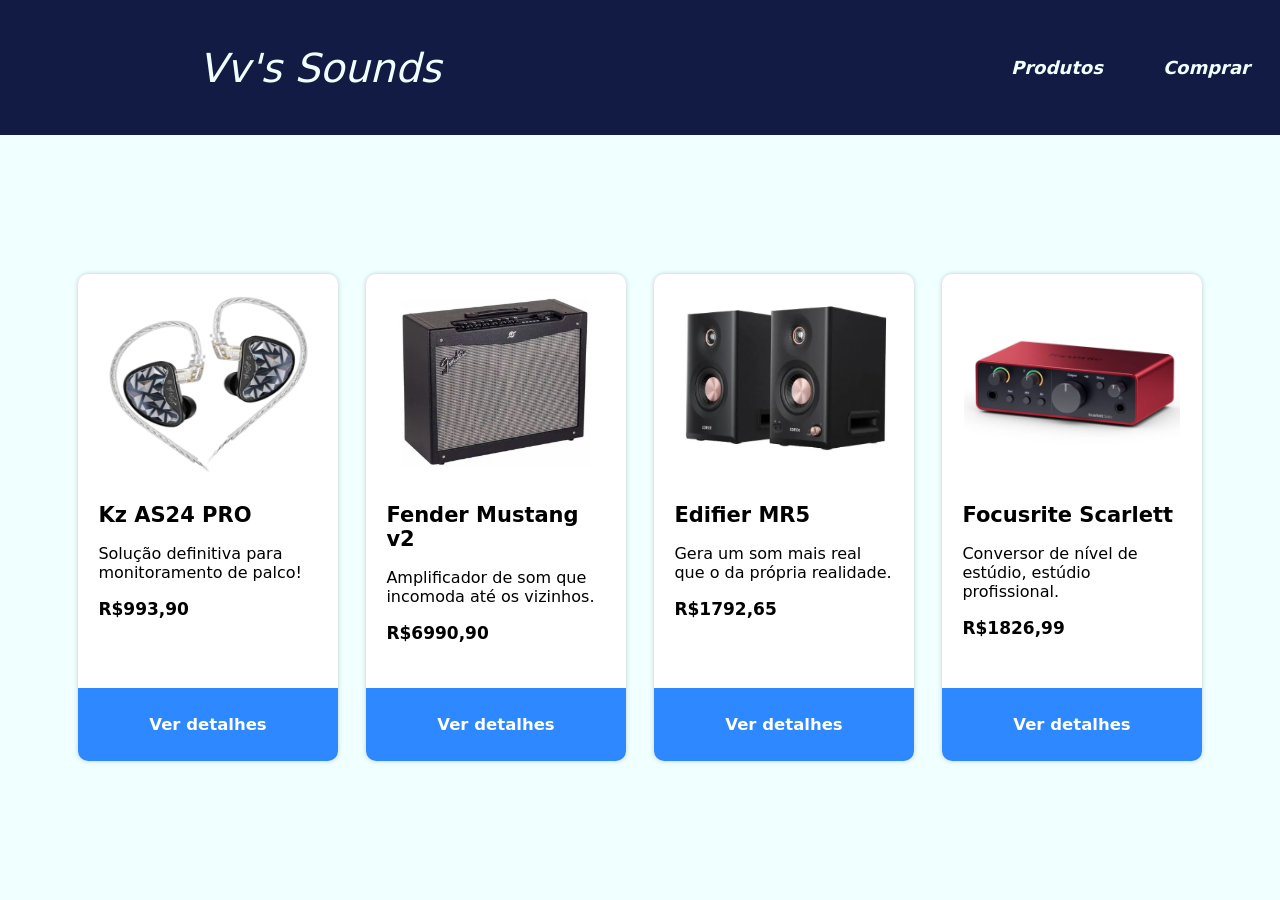
<file: index.html>
<!DOCTYPE html>
<html lang="pt-br">
<head>
    <meta charset="UTF-8">
    <meta name="viewport" content="width=device-width, initial-scale=1.0">

    <link rel="stylesheet" href="src/css/index_style/style.css">

    <title>Vv's Sounds</title>
</head>
<body>

    <header class="header">
        <h1 class="name_store">Vv's Sounds</h1>
        <nav class="menu">
            <a href="index.html" class="menu_link">Produtos</a>
            <a href="src/pages/form/form.html" class="menu_link">Comprar</a>
        </nav>
    </header>
    
    <main class="main">
        <section class="products">
            <div class="card_product">
                <img src="src/images/fone_kz.png" alt="imagem do fone kz as24 pro" class="image_product">

                <div class="about_product">
                    <h2 class="title">Kz AS24 PRO</h2>
                    <p class="description">Solução definitiva para monitoramento de palco!</p>
                    <p class="price">R$993,90</p>
                </div>

                <a href="src/pages/details/phone_details.html " class="details_product">Ver detalhes</a>
            </div>

            <div class="card_product">
                <img src="src/images/amp_fender.png" alt="amplificador fender mustang v2" class="image_product">

                <div class="about_product">
                    <h2 class="title">Fender Mustang v2</h2>
                    <p class="description">Amplificador de som que incomoda até os vizinhos.</p>
                    <p class="price">R$6990,90</p>
                </div>

                <a href="src/pages/details/amp_details.html" class="details_product">Ver detalhes</a>
            </div>

            <div class="card_product">
                <img src="src/images/caixa_som.png" alt="Caixa de som edfier mr5" class="image_product">

                <div class="about_product">
                    <h2 class="title">Edifier MR5</h2>
                    <p class="description">Gera um som mais real que o da própria realidade.</p>
                    <p class="price">R$1792,65</p>
                </div>

                <a href="src/pages/details/sound_box.html" class="details_product">Ver detalhes</a>
            </div>

            <div class="card_product">
                <img src="src/images/interface.png" alt="Interface de áudio Focusrite Scarlett" class="image_product">

                <div class="about_product">
                    <h2 class="title">Focusrite Scarlett</h2>
                    <p class="description">Conversor de nível de estúdio, estúdio profissional.</p>
                    <p class="price">R$1826,99</p>
                </div>

                <a href="src/pages/details/interface_details.html" class="details_product">Ver detalhes</a>
            </div>
        </section>
    </main>
</body>
</html>
</file>
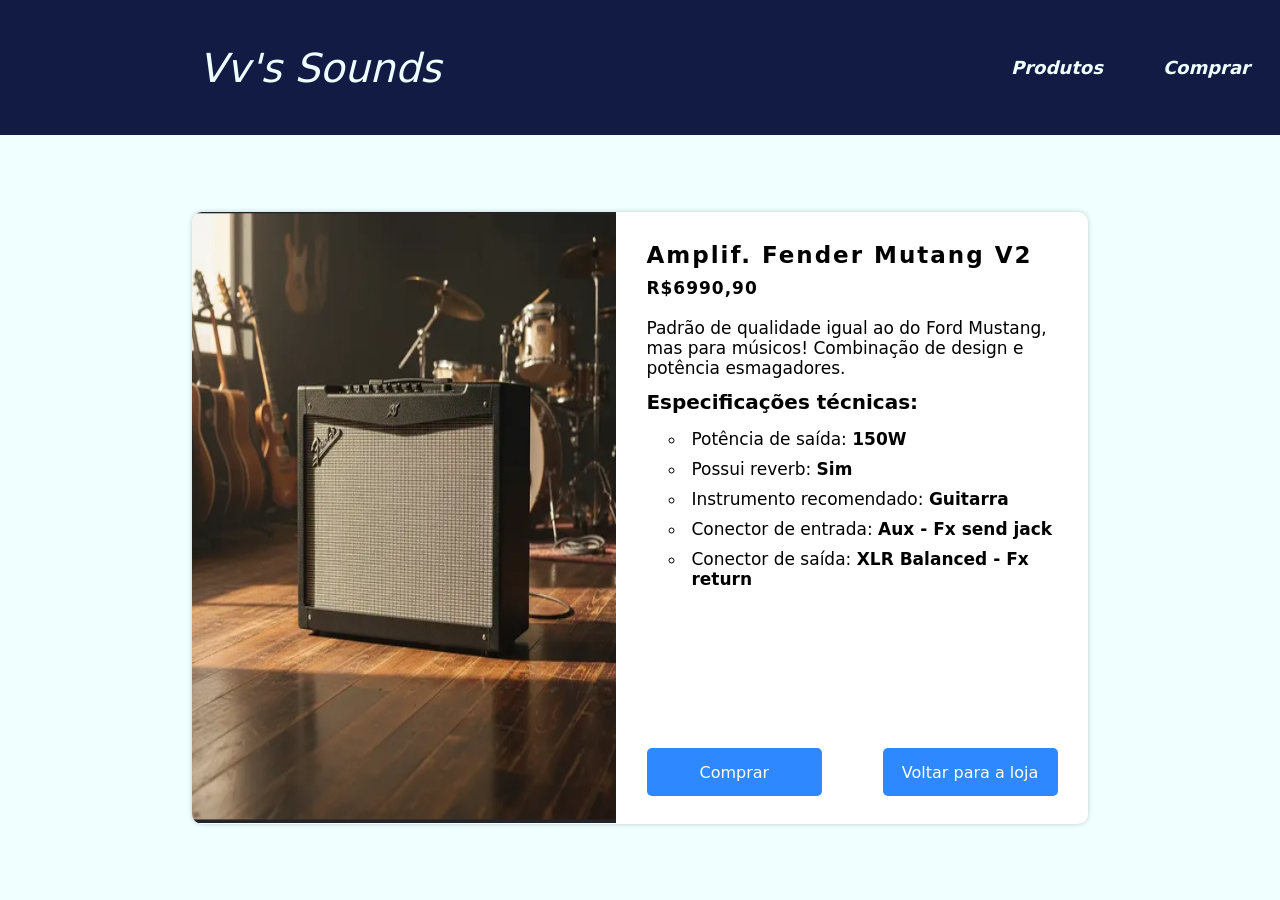
<file: src/pages/details/amp_details.html>
<!DOCTYPE html>
<html lang="pt-br">
<head>
    <meta charset="UTF-8">
    <meta name="viewport" content="width=device-width, initial-scale=1.0">

    <link rel="stylesheet" href="../../css/details_style/style.css">

    <title>Details</title>
</head>
<body>
    <header class="header">
        <h1 class="name_store">Vv's Sounds</h1>
        <nav class="menu">
            <a href="../../../index.html" class="menu_link">Produtos</a>
            <a href="../form/form.html" class="menu_link">Comprar</a>
        </nav>
    </header>
    
    <main class="main">

        <section class="detail_product">

            <img src="../../images/amp_fender_2.png" alt="imagem_" class="product_image">

            <div class="about_product">
                <h2 class="title_product">Amplif. Fender Mutang V2</h2>

                <p class="price_product">R$6990,90</p>

                <p class="description_product">Padrão de qualidade igual ao do Ford Mustang, mas para músicos! Combinação de design e potência esmagadores.</p>

                <ul class="spec_list">
                    <h3 class="spec_title"> Especificações técnicas: </h3>
                    <li class="spec_item">Potência de saída: <strong>150W</strong></li>
                    <li class="spec_item">Possui reverb: <strong>Sim</strong></li>
                    <li class="spec_item">Instrumento recomendado: <strong>Guitarra</strong></li>
                    <li class="spec_item">Conector de entrada: <strong>Aux - Fx send jack</strong></li>
                    <li class="spec_item">Conector de saída: <strong>XLR Balanced - Fx return</strong></li>
                </ul>
            </div>

            <div class="buttons">
                <a href="../form/form.html" class="link buy">Comprar</a>
                <a href="../../../index.html" class="link home">Voltar para a loja</a>
            </div>

        </section>
    </main>
</body>
</html>
</file>
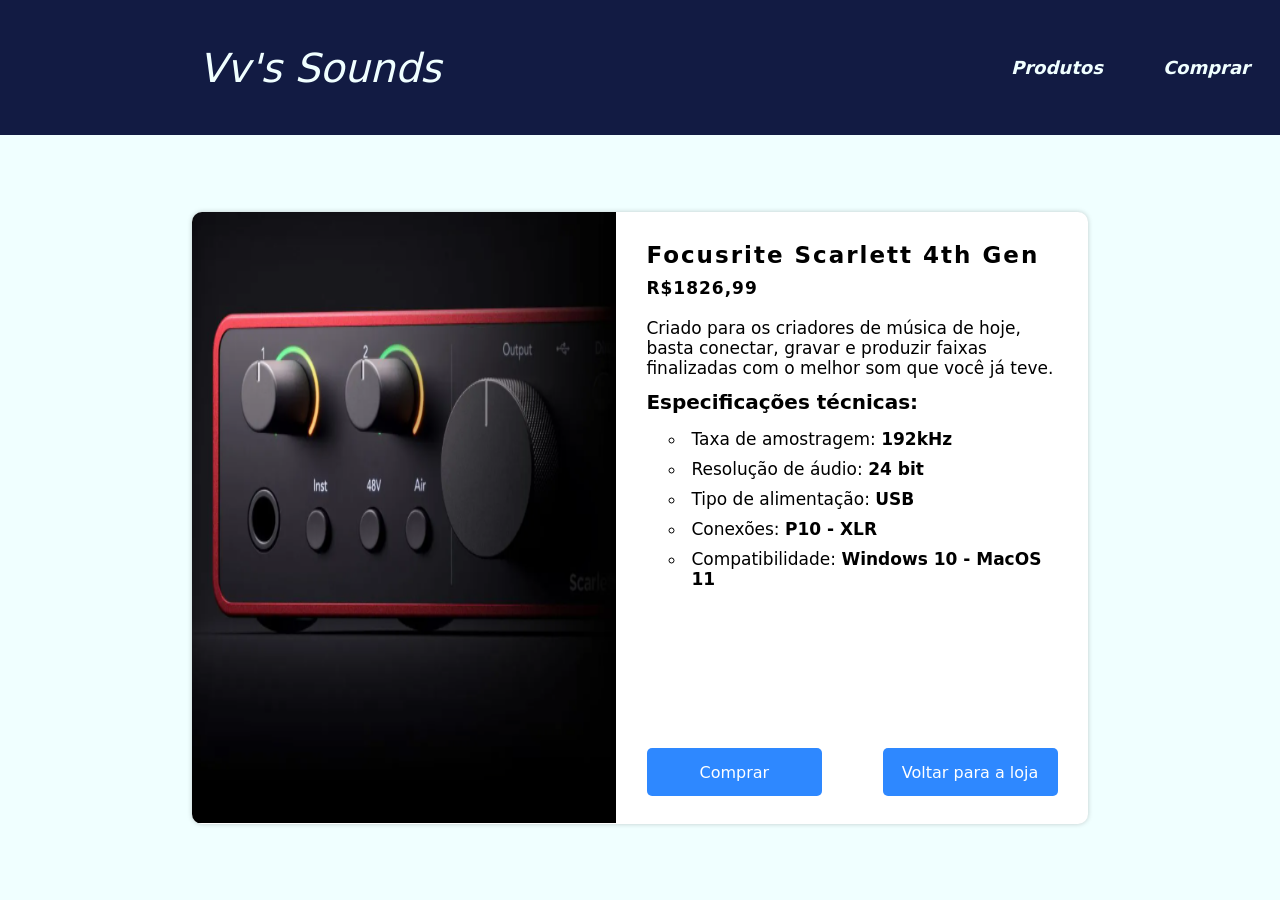
<file: src/pages/details/interface_details.html>
<!DOCTYPE html>
<html lang="pt-br">
<head>
    <meta charset="UTF-8">
    <meta name="viewport" content="width=device-width, initial-scale=1.0">

    <link rel="stylesheet" href="../../css/details_style/style.css">

    <title>Details</title>
</head>
<body>
    <header class="header">
        <h1 class="name_store">Vv's Sounds</h1>
        <nav class="menu">
            <a href="../../../index.html" class="menu_link">Produtos</a>
            <a href="../form/form.html" class="menu_link">Comprar</a>
        </nav>
    </header>
    
    <main class="main">

        <section class="detail_product">

            <img src="../../images/interface_2.png" alt="imagem_" class="product_image">

            <div class="about_product">
                <h2 class="title_product">Focusrite Scarlett 4th Gen</h2>

                <p class="price_product">R$1826,99</p>

                <p class="description_product">Criado para os criadores de música de hoje, basta conectar, gravar e produzir faixas finalizadas com o melhor som que você já teve.</p>

                <ul class="spec_list">
                    <h3 class="spec_title"> Especificações técnicas: </h3>
                    <li class="spec_item">Taxa de amostragem: <strong>192kHz</strong></li>
                    <li class="spec_item">Resolução de áudio: <strong>24 bit</strong></li>
                    <li class="spec_item">Tipo de alimentação: <strong>USB</strong></li>
                    <li class="spec_item">Conexões: <strong>P10 - XLR</strong></li>
                    <li class="spec_item">Compatibilidade: <strong>Windows 10 - MacOS 11</strong></li>
                </ul>
            </div>

            <div class="buttons">
                <a href="../form/form.html" class="link buy">Comprar</a>
                <a href="../../../index.html" class="link home">Voltar para a loja</a>
            </div>

        </section>
    </main>
</body>
</html>
</file>
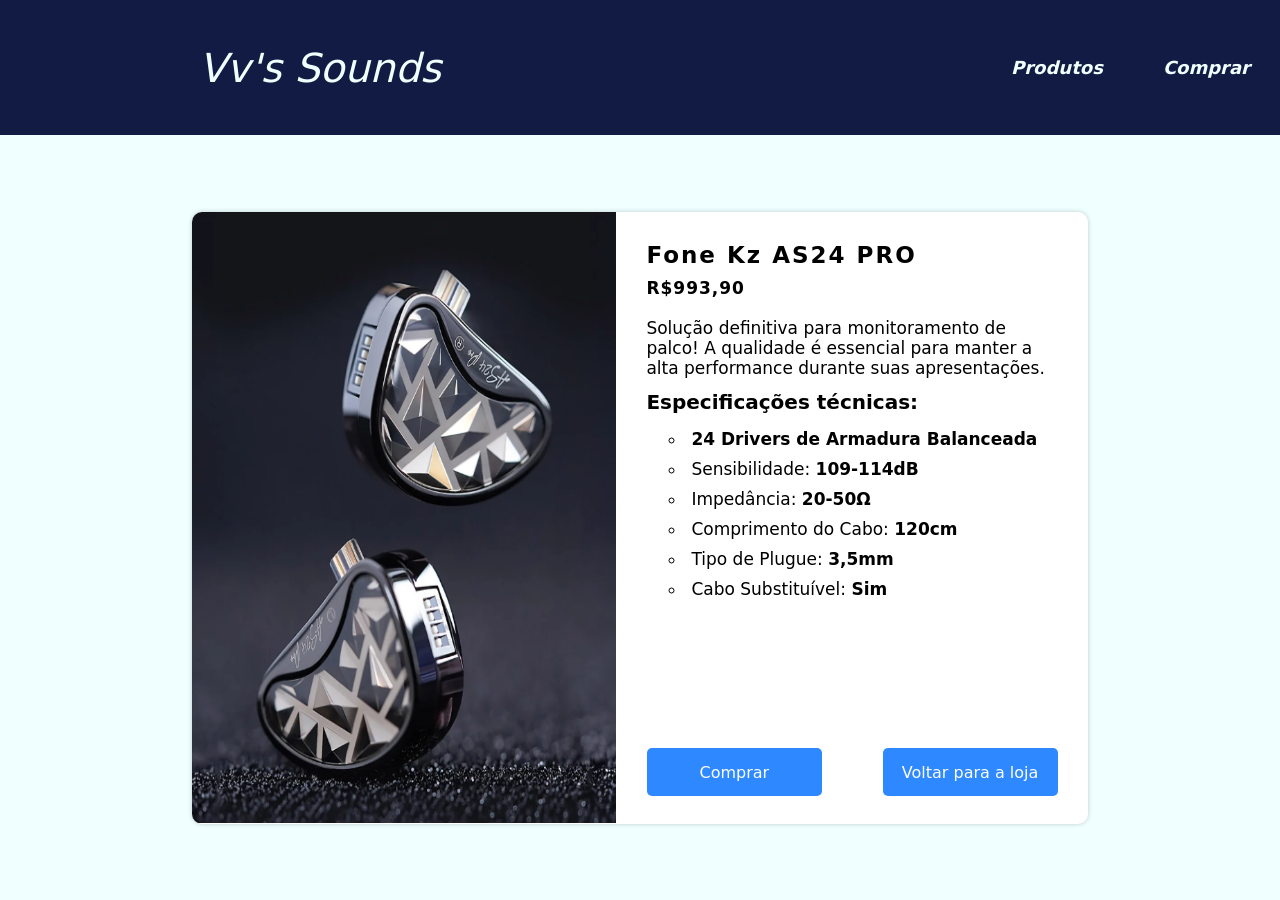
<file: src/pages/details/phone_details.html>
<!DOCTYPE html>
<html lang="pt-br">
<head>
    <meta charset="UTF-8">
    <meta name="viewport" content="width=device-width, initial-scale=1.0">

    <link rel="stylesheet" href="../../css/details_style/style.css">

    <title>Details</title>
</head>
<body>
    <header class="header">
        <h1 class="name_store">Vv's Sounds</h1>
        <nav class="menu">
            <a href="../../../index.html" class="menu_link">Produtos</a>
            <a href="../form/form.html" class="menu_link">Comprar</a>
        </nav>
    </header>
    
    <main class="main">

        <section class="detail_product">

            <img src="../../images/fone_kz_2.png" alt="imagem_" class="product_image">

            <div class="about_product">
                <h2 class="title_product">Fone Kz AS24 PRO</h2>

                <p class="price_product">R$993,90</p>

                <p class="description_product">Solução definitiva para monitoramento de palco! A qualidade é essencial para manter a alta performance durante suas apresentações.</p>

                <ul class="spec_list">
                    <h3 class="spec_title"> Especificações técnicas: </h3>
                    <li class="spec_item"> <strong>24 Drivers de Armadura Balanceada</strong> </li>
                    <li class="spec_item">Sensibilidade: <strong>109-114dB</strong></li>
                    <li class="spec_item">Impedância: <strong>20-50Ω</strong></li>
                    <li class="spec_item">Comprimento do Cabo: <strong>120cm</strong></li>
                    <li class="spec_item">Tipo de Plugue: <strong>3,5mm</strong></li>
                    <li class="spec_item">Cabo Substituível: <strong>Sim</strong></li>
                </ul>
            </div>

            <div class="buttons">
                <a href="../form/form.html" class="link buy">Comprar</a>
                <a href="../../../index.html" class="link home">Voltar para a loja</a>
            </div>

        </section>
    </main>
</body>
</html>
</file>
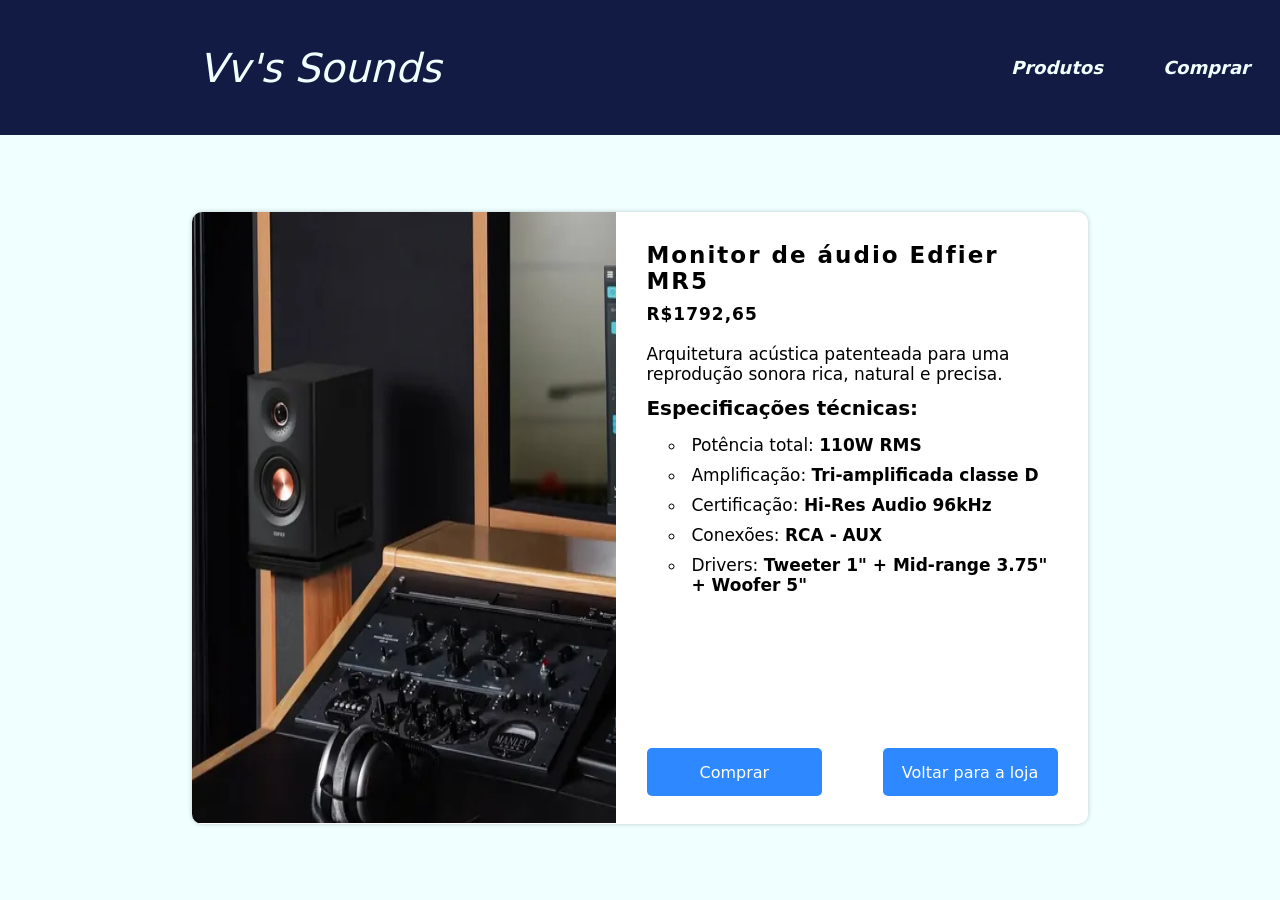
<file: src/pages/details/sound_box.html>
<!DOCTYPE html>
<html lang="pt-br">
<head>
    <meta charset="UTF-8">
    <meta name="viewport" content="width=device-width, initial-scale=1.0">

    <link rel="stylesheet" href="../../css/details_style/style.css">

    <title>Details</title>
</head>
<body>
    <header class="header">
        <h1 class="name_store">Vv's Sounds</h1>
        <nav class="menu">
            <a href="../../../index.html" class="menu_link">Produtos</a>
            <a href="../form/form.html" class="menu_link">Comprar</a>
        </nav>
    </header>
    
    <main class="main">

        <section class="detail_product">

            <img src="../../images/caixa_som_2.png" alt="imagem_" class="product_image">

            <div class="about_product">
                <h2 class="title_product">Monitor de áudio Edfier MR5</h2>

                <p class="price_product">R$1792,65</p>

                <p class="description_product">Arquitetura acústica patenteada para uma reprodução sonora rica, natural e precisa.</p>

                <ul class="spec_list">
                    <h3 class="spec_title"> Especificações técnicas: </h3>
                    <li class="spec_item">Potência total: <strong>110W RMS</strong></li>
                    <li class="spec_item">Amplificação: <strong>Tri-amplificada classe D</strong></li>
                    <li class="spec_item">Certificação: <strong>Hi-Res Audio 96kHz</strong></li>
                    <li class="spec_item">Conexões: <strong>RCA - AUX</strong></li>
                    <li class="spec_item">Drivers: <strong>Tweeter 1" + Mid-range 3.75" + Woofer 5"</strong></li>
                </ul>
            </div>

            <div class="buttons">
                <a href="../form/form.html" class="link buy">Comprar</a>
                <a href="../../../index.html" class="link home">Voltar para a loja</a>
            </div>

        </section>
    </main>
</body>
</html>
</file>
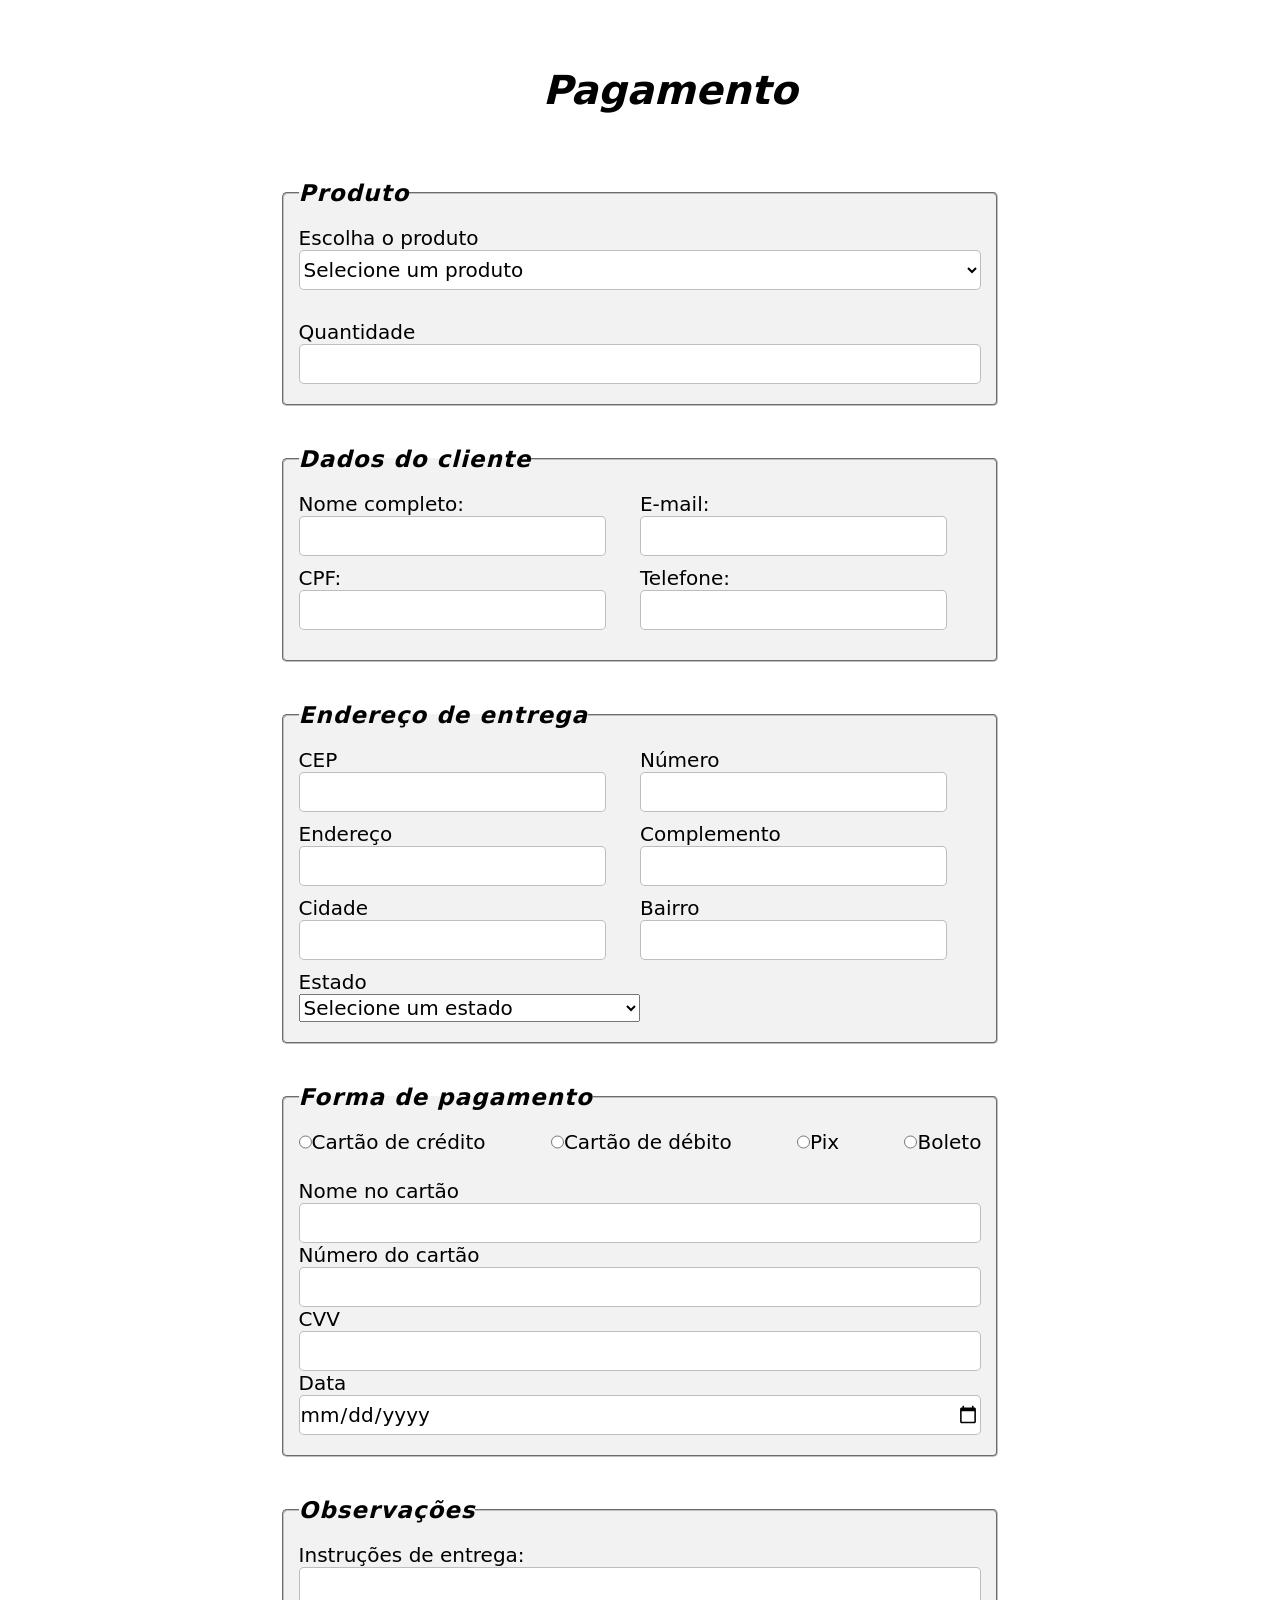
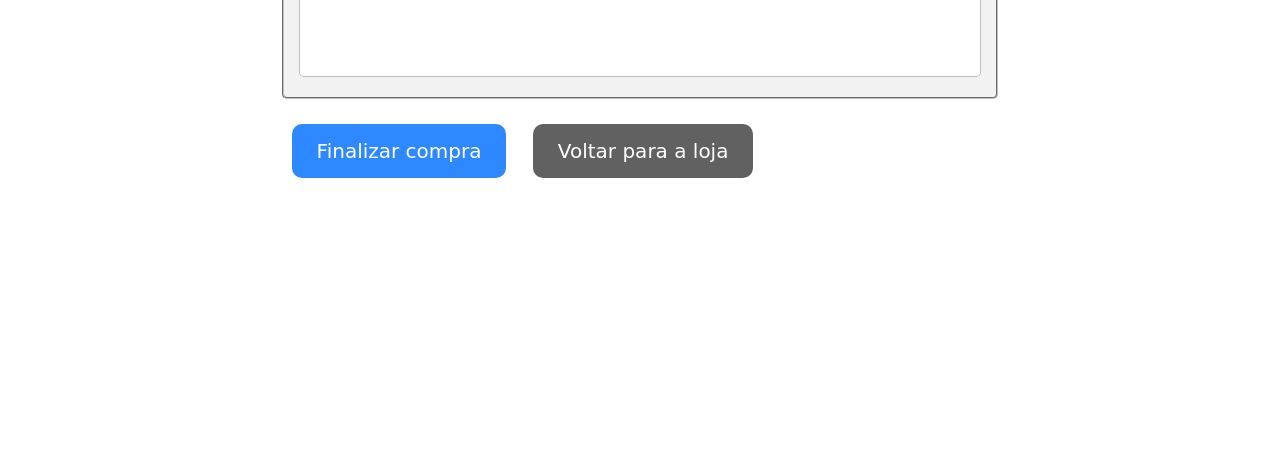
<file: src/pages/form/form.html>
<!DOCTYPE html>
<html lang="pt-br">
<head>
    <meta charset="UTF-8">
    <meta name="viewport" content="width=device-width, initial-scale=1.0">


    <link rel="stylesheet" href="../../css/form_style/style.css">


    <title>Payment</title>

</head>
<body>
    
    <header class="header">
        <h1 class="header_title">Pagamento</h1>
    </header>
    
    <main class="main">
        <form action="#" method="post" class="form" autocomplete="off">
            <fieldset class="choice_product">
                <legend>Produto</legend>
                <label for="products">
                    Escolha o produto
                    <select name="products" id="products" required>
                        <option value="">Selecione um produto</option>
                        <option value="kz as24 pro">Kz As24 Pro</option>
                        <option value="fender mustang v2">Fender Mustang v2</option>
                        <option value="edifier mr5">Edifier MR5</option>
                        <option value="focusrtie scarlett">Focusrite Scarlett</option>
                    </select>
                </label>

                <label for="quantity">
                    Quantidade
                    <input type="number" name="quantity" id="quantity" min="1" max="10" required>
                </label>
            </fieldset>

            <fieldset class="data_user">
                <legend>Dados do cliente</legend>
                <label for="complete_name">
                    Nome completo: 
                    <input type="text" name="complete_name" id="complete_name" required>
                </label>

                <label for="email">
                    E-mail: 
                    <input type="email" name="email" id="email" required>
                </label>

                <label for="cpf">
                    CPF: 
                    <input type="text" name="cpf" id="cpf" inputmode="numeric" required>
                </label>

                <label for="telephone">
                    Telefone: 
                    <input type="tel" name="telephone" id="telephone" required>
                </label>
            </fieldset>

            <fieldset class="address">
                <legend>Endereço de entrega</legend>
                <label for="cep">
                    CEP
                    <input type="text" name="cep" id="cep" inputmode="numeric" required>
                </label>
                
                <label for="numero_casa">
                    Número
                    <input type="number" name="numero_casa" id="numero_casa" required>
                </label>
                
                <label for="endereco">
                    Endereço
                    <input type="text" name="endereco" id="endereco" required>
                </label>
                
                <label for="complemento">
                    Complemento
                    <input type="text" name="complemento" id="complemento">
                </label>
                
                <label for="cidade">
                    Cidade
                    <input type="text" name="cidade" id="cidade" required>
                </label>
                
                <label for="bairro">
                    Bairro
                    <input type="text" name="bairro" id="bairro" required>
                </label>
                
                <label for="estado">
                    Estado
                    <select name="estado" id="estado" required>
                        <option value="">Selecione um estado</option>
                        <option value="BA">Bahia</option>
                        <option value="MA">Maranhão</option>
                        <option value="SP">São Paulo</option>
                        <option value="RJ">Rio de Janeiro</option>
                        <option value="MG">Minas Gerais</option>
                        <option value="ES">Espírito Santo</option>
                        <option value="PR">Paraná</option>
                        <option value="SC">Santa Catarina</option>
                        <option value="RS">Rio Grande do Sul</option>
                        <option value="PE">Pernambuco</option>
                        <option value="CE">Ceará</option>
                        <option value="PB">Paraíba</option>
                        <option value="RN">Rio Grande do Norte</option>
                        <option value="PA">Pará</option>
                        <option value="AM">Amazonas</option>
                    </select>
                </label>
            </fieldset>

            <fieldset class="payment">
                <legend>Forma de pagamento</legend>
                <div class="payment_options">
                    <label for="credito">
                        <input type="radio" name="payment" id="credito" value="credito">
                        Cartão de crédito
                    </label>

                    <label for="debito">
                        <input type="radio" name="payment" id="debito" value="debito">
                        Cartão de débito
                    </label>

                    <label for="pix">
                        <input type="radio" name="payment" id="pix" value="pix">
                        Pix
                    </label>

                    <label for="boleto">
                        <input type="radio" name="payment" id="boleto" value="boleto"> 
                        Boleto
                    </label>
                </div> 

                <label for="nome_cartao">Nome no cartão</label> 
                <input type="text" name="nome_cartao" id="nome_cartao" required>

                <label for="numero_cartao">Número do cartão</label>
                <input type="text" name="numero_cartao" id="numero_cartao" inputmode="numeric" required>

                <label for="codigo_seguranca">CVV</label> 
                <input type="text" name="codigo_seguranca" id="codigo_seguranca" inputmode="numeric" required>

                <label for="data">Data</label> 
                <input type="date" name="data" id="data" required>
            </fieldset>


            <fieldset class="observations">
                <legend>Observações</legend>
                <label for="address_instructions">
                    Instruções de entrega:
                    <textarea name="address_instructions" id="address_instructions"></textarea>
                </label>
            </fieldset>

            <div class="buttons">
                <a href="#" class="link finalizar">Finalizar compra</a>
                <a href="../../../index.html" class="link home">Voltar para a loja</a>
            </div>

        </form>
    </main>

</body>
</html>
</file>
<file: src/css/index_style/style.css>
@charset "utf-8";

/*
pallete
-#f0ffff
-#ccfefe
-#1c2865
-#b49c25
*/

* {
    box-sizing: border-box;
    padding: 0px;
    margin: 0px;
    font-family: system-ui, -apple-system, BlinkMacSystemFont, 'Segoe UI', Roboto, Oxygen, Ubuntu, Cantarell, 'Open Sans', 'Helvetica Neue', sans-serif;
}


body {
    width: auto;
    height: max(100vh, 768px);
    display: grid;
    grid-template-rows: 15% 85%;
    grid-template-columns: 1fr;
}


.header {
    grid-row: 1/2;
    grid-column: 1/2;

    display: grid;
    grid-template-columns: repeat(2, 1fr);
    grid-template-rows: 1fr;

    background-color: #121b43;
}
    .name_store {
        grid-row: 1/2;
        grid-column: 1/2;

        justify-self: center;
        align-self: center;

        font-size: 40px;
        font-style: italic;
        font-weight: 400;
        color: #f0ffff;
    }
    
    nav.menu {
        grid-row: 1/2;
        grid-column: 2/3;

        display: flex;
        flex-flow: row nowrap;
        justify-content: end;
        align-items: center;
    }
        .menu_link {
            padding: 0px 15px;
            margin: 15px;
            font-size: 18px;
            font-style: italic;
            font-weight: bolder;
            text-decoration: none;
            color: #f0ffff;
        }





.main {
    grid-row: 2/3;
    grid-column: 1/2;

    width: auto;
    height: auto;

    display: flex;
    flex-flow: column nowrap;
    justify-content: center;
    align-items: center;

    background-color: #f0ffff;
}

    .products {
        width: 90%;
        height: 75%;

        display: grid;
        grid-template-columns: repeat(4, 1fr);
        grid-template-rows: 1fr;
    }
        .card_product {
            justify-self: center;
            align-self: center;

            width: 90%;
            height: 85%;

            display: grid;
            grid-template-rows: 43% 42% 15%;
            grid-template-columns: 1fr;

            overflow: hidden;
            border-radius: 10px;
            background-color: white;
            box-shadow: 0px 0px 5px #00000034;
        }
            .image_product {
                grid-row: 1/2;
                grid-column: 1/2;

                width: 83%;
                height: 90%;

                justify-self: center;
                align-self: center;
            }

            .about_product {
                grid-row: 2/3;
                grid-column: 1/2;
                padding: 20px;
            }
                .title {
                    font-size: 21px;
                    font-weight: bold;
                    padding-bottom: 17px;
                }
                .description {
                    font-size: 16px;
                    font-weight: normal;
                    padding-bottom: 17px;
                }
                .price {
                    font-size: 17px;
                    font-weight: bolder;
                }

            .details_product {
                grid-row: 3/4;
                grid-column: 1/2;

                display: flex;
                flex-flow: row nowrap;
                justify-content: center;
                align-items: center;

                font-size: 16.5px;
                font-weight: bold;
                text-decoration: none;

                color: white;
                background-color: #006effd1;
            }
                .details_product:hover {
                    transition-duration: 1s;
                    font-weight: bolder;
                    color: white;
                    background-color: #121b43;
                }
</file>
<file: src/css/details_style/style.css>
@charset "utf-8";

/*
pallete
-#f0ffff
-#ccfefe
-#1c2865
-#b49c25
*/

* {
    box-sizing: border-box;
    padding: 0px;
    margin: 0px;
    font-family: system-ui, -apple-system, BlinkMacSystemFont, 'Segoe UI', Roboto, Oxygen, Ubuntu, Cantarell, 'Open Sans', 'Helvetica Neue', sans-serif;
}


body {
    width: auto;
    height: max(100vh, 768px);
    display: grid;
    grid-template-rows: 15% 85%;
    grid-template-columns: 1fr;
}


.header {
    grid-row: 1/2;
    grid-column: 1/2;

    display: grid;
    grid-template-columns: repeat(2, 1fr);
    grid-template-rows: 1fr;

    background-color: #121b43;
}
    .name_store {
        grid-row: 1/2;
        grid-column: 1/2;

        justify-self: center;
        align-self: center;

        font-size: 40px;
        font-style: italic;
        font-weight: 400;
        color: azure;
    }
    
    nav.menu {
        grid-row: 1/2;
        grid-column: 2/3;

        display: flex;
        flex-flow: row nowrap;
        justify-content: end;
        align-items: center;
    }
        .menu_link {
            padding: 0px 15px;
            margin: 15px;
            font-size: 18px;
            font-style: italic;
            font-weight: bolder;
            text-decoration: none;
            color: azure;
        }





.main {
    grid-row: 2/3;
    grid-column: 1/2;

    display: flex;
    flex-flow: column;
    justify-content: center;
    align-items: center;

    background-color: #f0ffff;
}
    .detail_product {
        width: 70%;
        height: 80%;

        display: grid;
        grid-template-rows: 1fr 0.2fr;
        grid-template-columns: 0.9fr 1fr;

        border-radius: 10px;
        overflow: hidden;

        box-shadow: 0px 0px 5px #00000034;
        background-color: white;
    }
        .product_image {
            grid-row: 1/3;
            grid-column: 1/2;

            width: 100%;
            height: 100%;
        }
        
        .about_product {
            grid-row: 1/2;
            grid-column: 2/3;

            width: 100%;
            height: 100%;
            padding: 30px;
        }
            .title_product {
                font-size: 23px;
                font-weight: bold;
                letter-spacing: 2px;
                padding-bottom: 10px;
            }

            .price_product {
                font-size: 17px;
                font-weight: bolder;
                padding-bottom: 20px;
                letter-spacing: 1px;
            }

            .description_product {
                font-size: 17px;
                font-weight: normal;
                padding-bottom: 12px;
            }

            .spec_list {
                width: auto;
                height: auto;
                list-style: circle;
            }
                .spec_title {
                    font-size: 20px;
                    padding-bottom: 10px;
                }
                    .spec_item {
                        margin-left: 40px;
                        padding: 5px;

                        font-size: 17px;
                    }




        .buttons {
            grid-row: 2/3;
            grid-column: 2/3;

            display: grid;
            grid-template-columns: repeat(2, 1fr);
            grid-template-rows: 1fr;
        }
            .link {
                justify-self: center;
                align-self: center;
                width: 175px;
                height: 48px;

                display: flex;
                flex-flow: row nowrap;
                justify-content: center;
                align-items: center;

                text-decoration: none;

                border-radius: 5px;
                color: white;
                background-color: #006effd1;
            }
            .buy:hover {
                transition-duration: 1s;
                color: white;
                background-color: green;
            }
            .home:hover {
                transition-duration: 1s;
                color: white;
                background-color: blue;
            }
</file>
<file: src/css/form_style/style.css>
@charset "utf-8";





* {
    box-sizing: border-box;
    padding: 0px;
    margin: 0px;
    font-family: system-ui, -apple-system, BlinkMacSystemFont, 'Segoe UI', Roboto, Oxygen, Ubuntu, Cantarell, 'Open Sans', 'Helvetica Neue', sans-serif;
    font-size: 20px;
}



body, html {
    width: auto;
    height: 100vh;
    background-color: #ffffff;
}

body {
    display: grid;
    grid-template-rows: 20% 1fr;
    grid-template-columns: 1fr;
}



    .header {
        grid-row: 1/2;
        grid-column: 1/2;

        display: flex;
        flex-flow: row nowrap;
        justify-content: center;
        align-items: center;
    }
        .header_title {
            margin-left: 60px;
            font-family: var(--font_title);
            font-style: italic;
            font-size: 40px;
        }



    .main {
        grid-row: 2/3;
        grid-column: 1/2;

        justify-self: center;

        display: flex;
        flex-flow: row nowrap;
        justify-content: center;
    }
        .form {
            width: 56vw;
            height: 100%;
        }
            fieldset {
                padding: 20px 15px;
                margin-bottom: 40px;
                background-color: #e9e9e994;
                border-radius: 5px;
            }
                legend {
                    font-size: 23px;
                    font-weight: bolder;
                    font-style: italic;
                    letter-spacing: 1px;
                }



            .choice_product label {
                width: auto;
                display: flex;
                flex-flow: column nowrap;
            }
            .choice_product input {
                    width: auto;
                    height: 40px;
                    border-radius: 5px;
                    border: 1px solid #00000042;
                }
                #products {
                    height: 40px;
                    margin-bottom: 30px;
                    overflow: hidden;
                    background-color: white;
                    border-radius: 5px;
                    border: 1px solid #00000042;
                }


            .data_user {
                width: auto;
                display: grid;
                grid-template-columns: repeat(2, 1fr);
                grid-template-rows: repeat(2, 1fr);
            }

                .data_user label {
                    display: flex;
                    flex-flow: column nowrap;
                }

                    .data_user input {
                        width: 90%;
                        height: 40px;
                        margin-bottom: 10px;

                        overflow: hidden;
                        background-color: white;
                        border-radius: 5px;
                        border: 1px solid #00000042;
                    }



            .address {
                width: auto;
                display: grid;
                grid-template-columns: repeat(2, 1fr);
                grid-template-rows: repeat(2, 1fr);
            }
                .address label {
                    display: flex;
                    flex-flow: column nowrap;
                }
                    .address input {
                        width: 90%;
                        height: 40px;
                        margin-bottom: 10px;

                        overflow: hidden;
                        background-color: white;
                        border-radius: 5px;
                        border: 1px solid #00000042;
                    }


            .payment {
                display: flex;
                flex-direction: column;
            }
                .payment_options {
                    display: flex;
                    flex-flow: row nowrap;
                    justify-content: space-between;
                    margin-bottom: 25px;
                }
                    .payment label {
                        display: flex;
                        flex-direction: row;
                    }
                        .payment input:not([type="radio"]) {
                            width: 100%;
                            height: 40px;
                            background-color: white;
                            border-radius: 5px;
                            border: 1px solid #00000042;
                        }

            .observations label {
                display: flex;
                flex-flow: column nowrap;
            }
                textarea {
                    width: auto;
                    height: 110px;
                    resize: none;
                    overflow: hidden;
                    background-color: white;
                    border-radius: 5px;
                    border: 1px solid #00000042;
                }

                
            .buttons {
                width: 100%;
                height: 20%;
            }
                .link {

                    width: 120px;
                    height: 40px;
                    padding: 15px 25px;
                    margin: 10px;
                    
                    text-decoration: none;
                    background-color: green;
                    border-radius: 10px;

                }
                    .finalizar {
                        color: white;
                        background-color: #006effd1;
                    }
                    .home {
                        color: white;
                        background-color: rgb(97, 97, 97);
                    }
</file>
